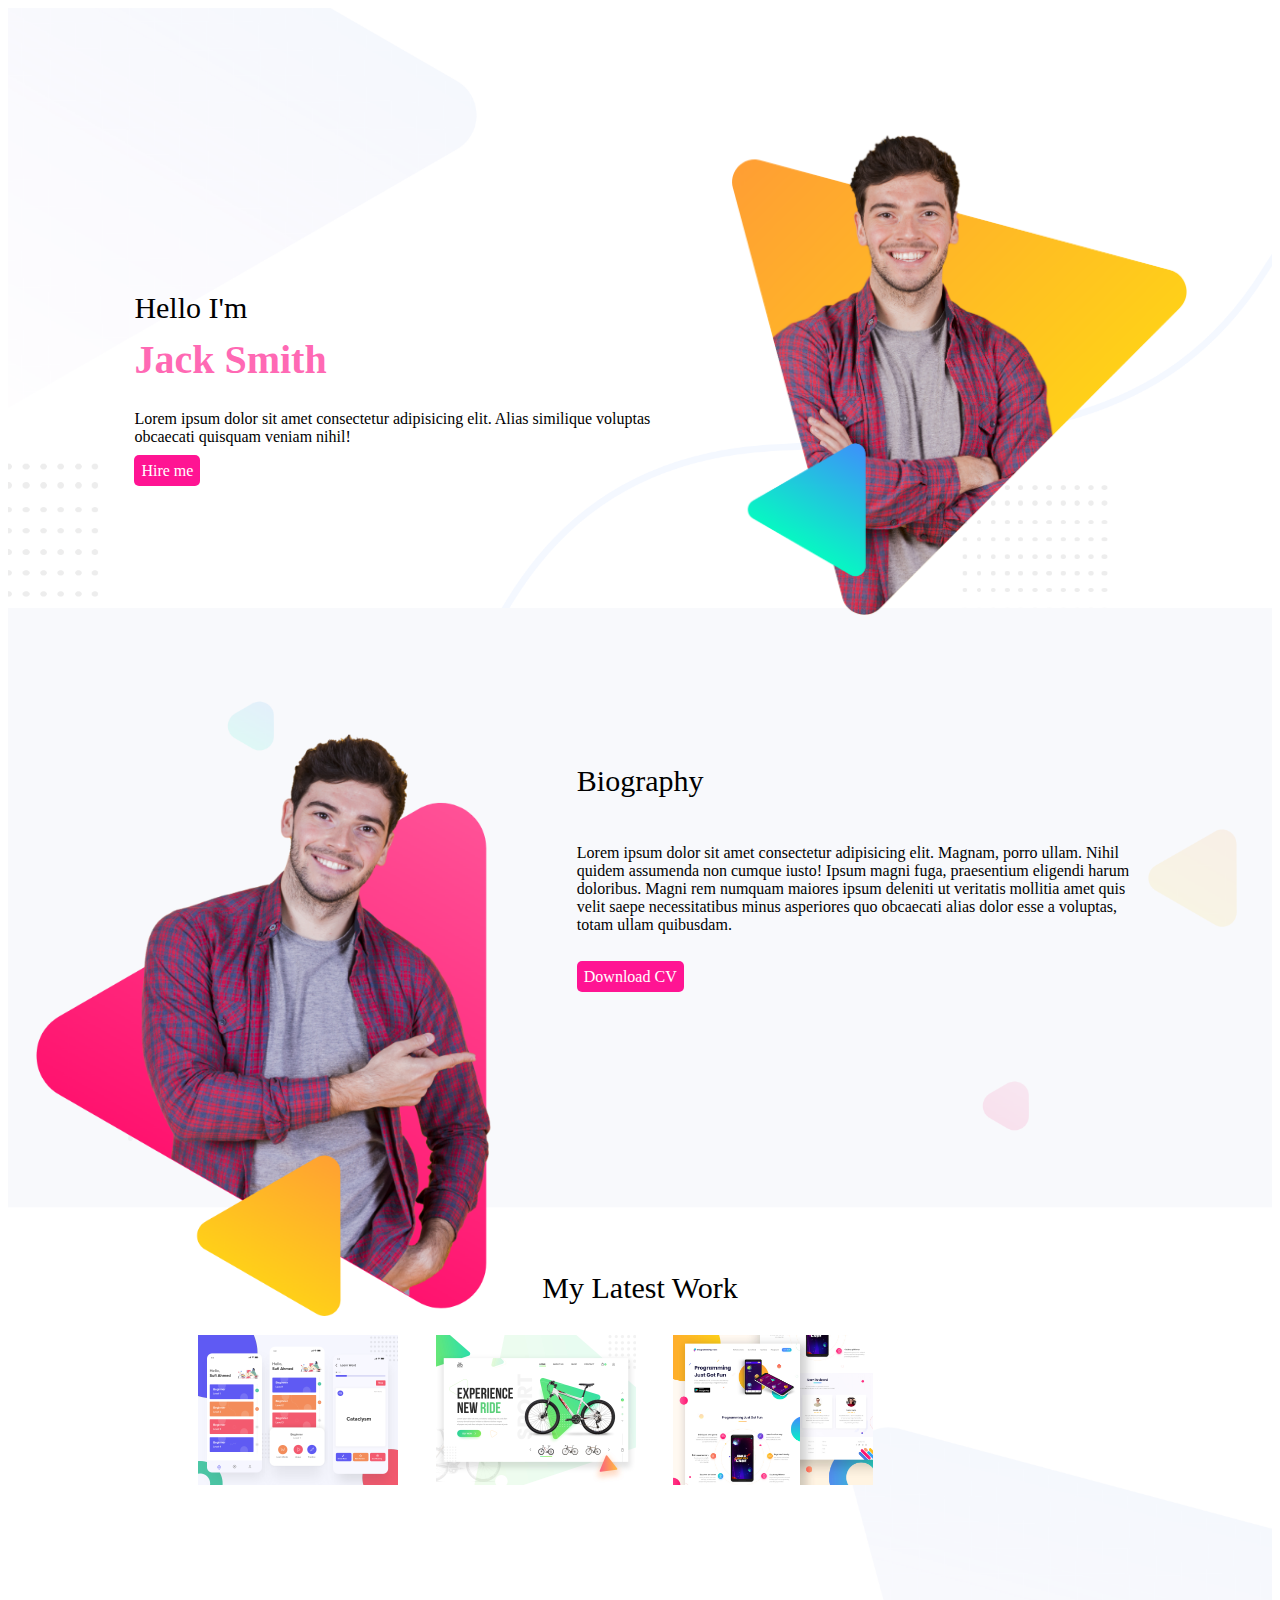
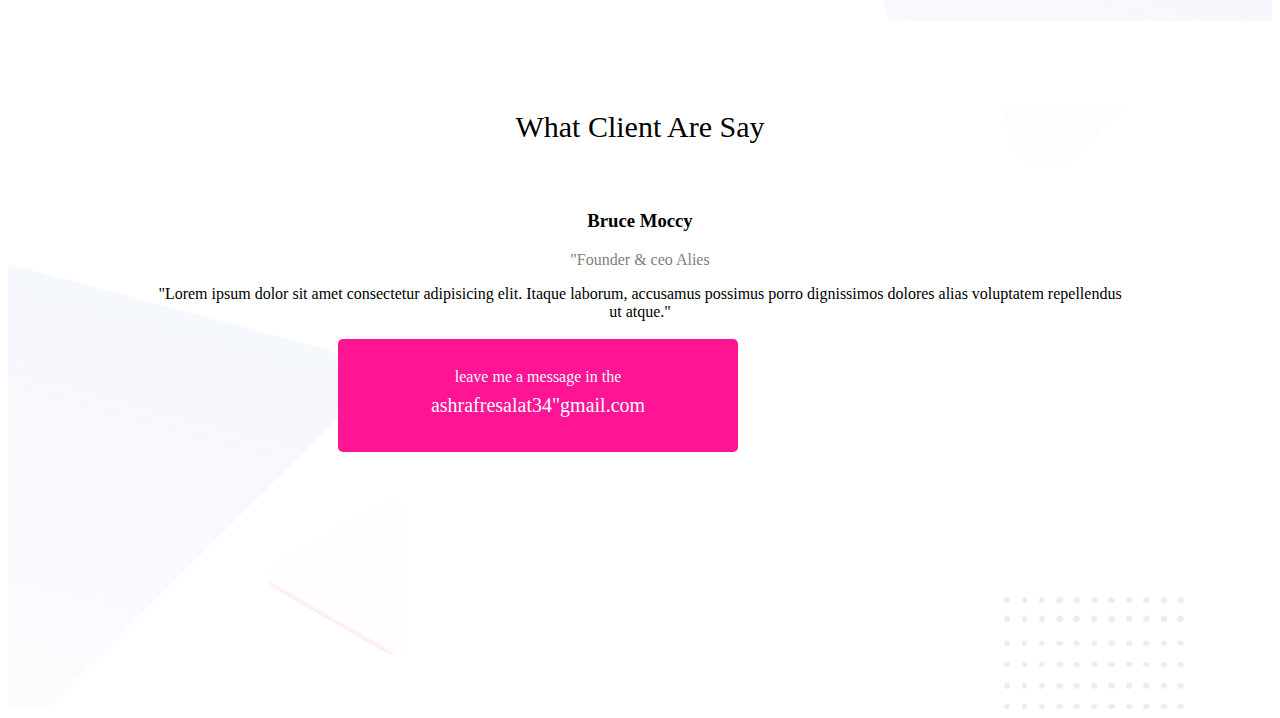
<file: index.html>
<!DOCTYPE html>
<html lang="en">
<head>
    <meta charset="UTF-8">
    <meta name="viewport" content="width=device-width, initial-scale=1.0">
    <title>Smith</title>
    <link rel="stylesheet" href="style.css">
</head>
<body>
    <section class="one">
        <div id="a" class="my">
            <p id="b">Hello I'm</p>
            <h1>Jack Smith</h1>
            <p>Lorem ipsum dolor sit amet consectetur adipisicing elit. Alias similique voluptas obcaecati quisquam veniam nihil!</p>
            <a class="c" target="_blank" href="www.facebook.com">Hire me</a>
        </div>
        <div class="my">
            <img src="images/peter.png" alt="">
        </div>
    </section>
    <section class="two">
        <div class="my">
            <img src="images/peter_dream.png" alt="">
        </div>
        <div class="my">
                <p id="d">Biography</p>
                <br>
                <p>Lorem ipsum dolor sit amet consectetur adipisicing elit. Magnam, porro ullam. Nihil quidem assumenda non cumque iusto! Ipsum magni fuga, praesentium eligendi harum doloribus. Magni rem numquam maiores ipsum deleniti ut veritatis mollitia amet quis velit saepe necessitatibus minus asperiores quo obcaecati alias dolor esse a voluptas, totam ullam quibusdam.</p>
                <br>
                <a class="c" target="_blank" href="www.facebook.com">Download CV</a>
        </div>
    </section>
    <section id="y" class="three">
        <p id="e">My Latest Work</p>
        <div id="x" class="mine">
            <img src="images/latest-work/work-1.png" alt="">
        </div>
        <div id="y" class="mine">
                <img src="images/latest-work/work-2.jpg" alt="">
        </div>
        <div id="z" class="mine">
            <img src="images/latest-work/work-3.jpg" alt="">
        </div>
    </section>
    <section class="four">
        <div>
            <p id="m">What Client Are Say</p>
            <br>
            <h3>Bruce Moccy</h3>
            <p id="n">"Founder & ceo Alies</p>
            <p id="l"> "Lorem ipsum dolor sit amet consectetur adipisicing elit. Itaque laborum, accusamus possimus porro dignissimos dolores alias voluptatem repellendus ut atque."</p>
            <br>
            <div class="foot">
            <p class="po">leave me a message in the</p>
            <p class="xx">ashrafresalat34"gmail.com</h3>
        </div>
    </section>

</body>
</html>
</file>
<file: style.css>
.my{
    height: 50%;
    width: 45%;
    float: left;
    margin-top: 10%;
}
.my img{
    width: 80%;
    margin-left: 5%;
}
section{
    height: 600px;
}
#a{
    margin-top: 20%;
    margin-left: 10%;
}
h1{
    font-size: 40px;
    margin-top: 0%;
    color: hotpink;
}
#b{
    font-size: 30px;
    margin-bottom: 2%;
}
.one{
    background-image: url("images/header-bg.png");
    background-size: cover;
    background-repeat: no-repeat;
}
.c{
    text-decoration: none;
    padding: 7px;
    border-radius: 5px;
    color: white;
    background-color: deeppink;
}
#d{
    font-size: 30px;
    margin-bottom: 2%;
}
.two{
    background-image: url("images/biography-bg.png");
    background-repeat: no-repeat;
    background-size: cover;
}
.three{
    height: 350px;
    background-image: url("images/latest-work-bg.png");
    background-repeat: no-repeat;
    background-size: cover;
}
#e{
    font-size: 30px;
    text-align: center;
    margin-top: 5%;
}
.mine{
    height: auto;
    width: 200px;
    float: left;
    align-items: center;
}
.mine img{
    width: 100%;
    size-adjust: cover;
}
#x{
    margin-left: 15%;
    margin-right: 3%;
}
#z{
    margin-left: 3%;
}
.four{
    background-image: url("images/footer-bg.png");
    background-repeat: no-repeat;
    background-size: cover;
}
#m{
    font-size: 30px;
    text-align: center;
    margin-top: 7%;
}
.xx{
    font-size: 20px;
    text-align: center;
    margin-bottom: 3%;
    margin-top: 2%;
}
#n{
    text-align: center;
    color: grey;
    margin-top: 0;
}
#l{
    text-align: center;
    color: black;
    padding: 0px 150px;
    margin-bottom: 0;
}
.foot{
    padding-top: 1%;
    text-align: center;
 height: 100px;
 width: 400px;
 background-color: deeppink;
 color: aliceblue;
 margin-left: 330px;
 border-radius: 5px;
}
.po{
    margin-bottom: 0;
}
h3{
    text-align: center;
}
</file>
